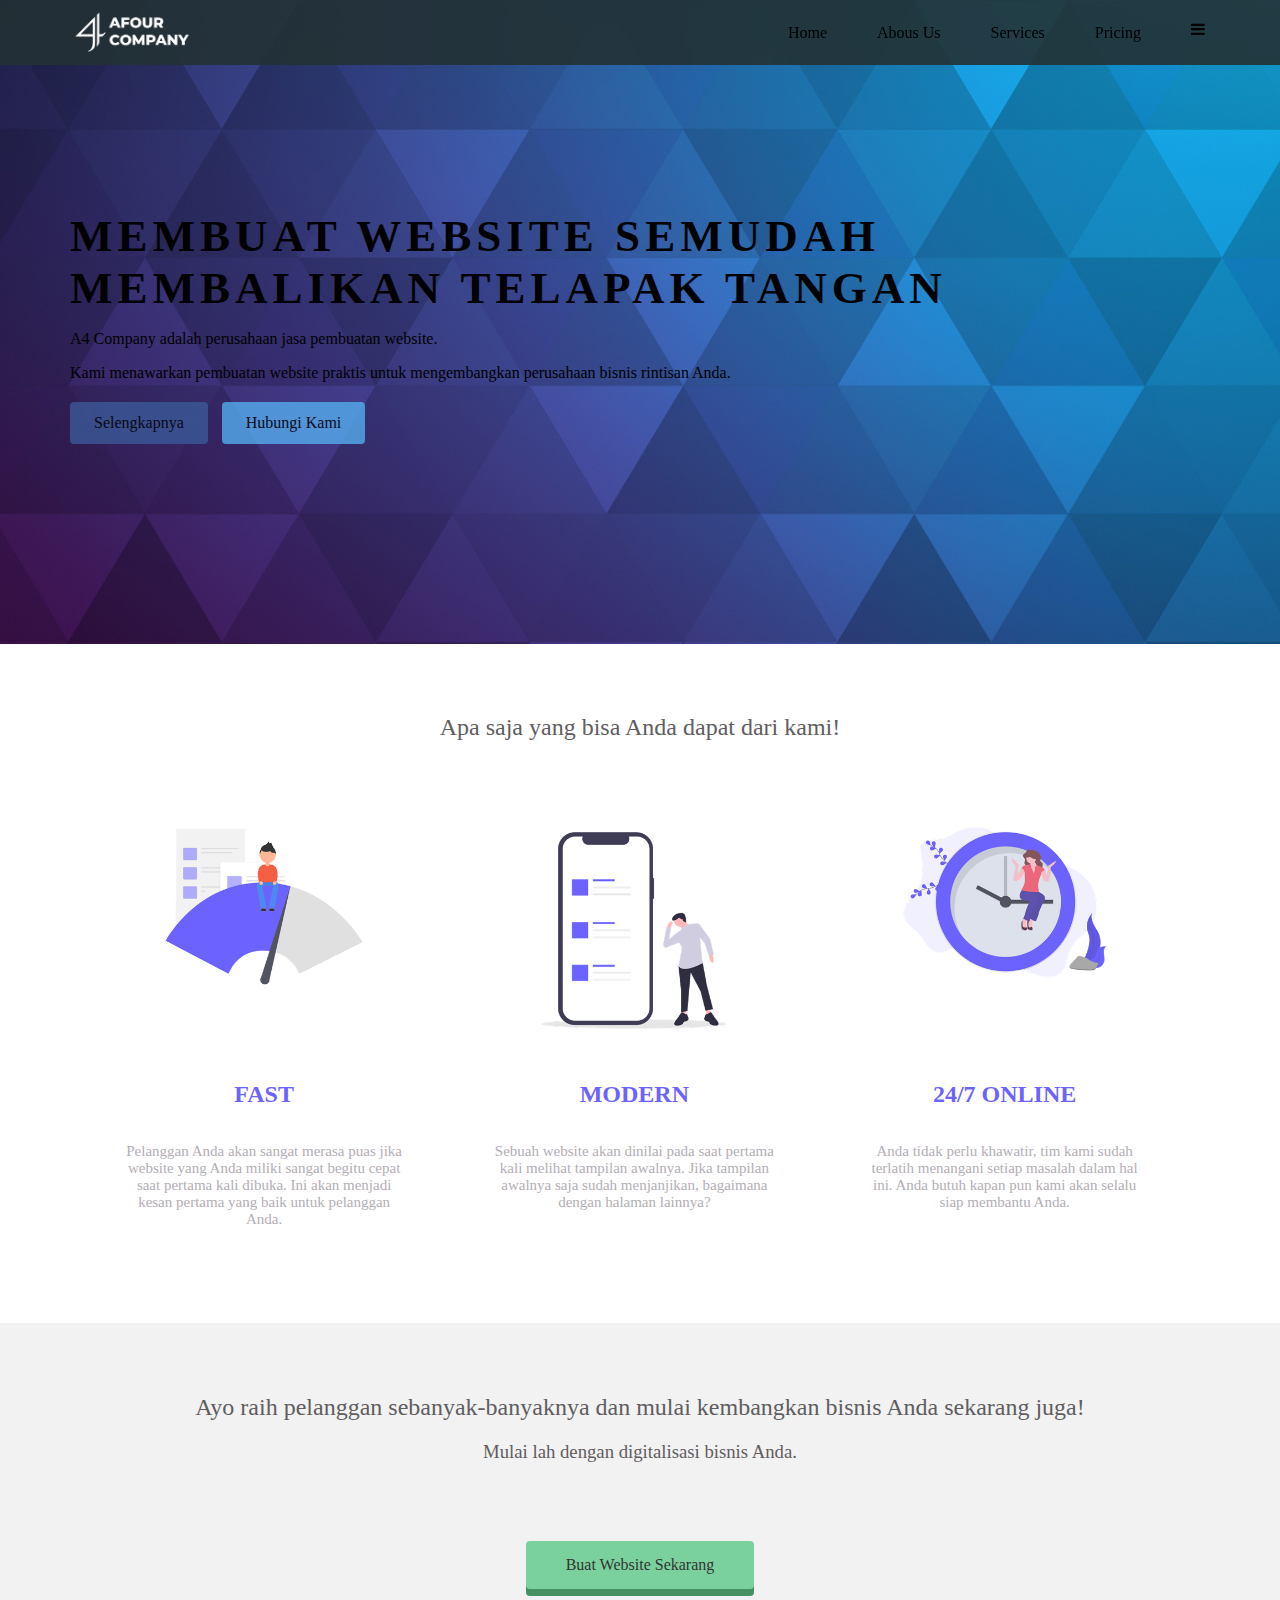
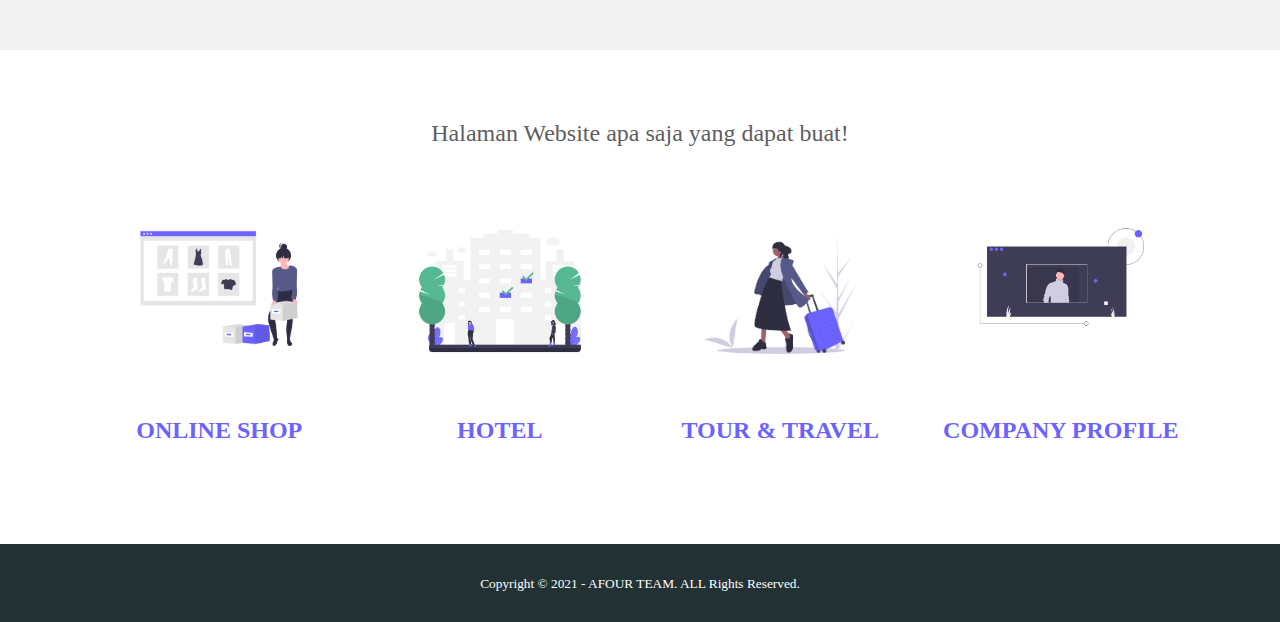
<file: index.html>
<!DOCTYPE html>
<html>
  <head>
    <meta charset="utf-8">
    <meta name="viewport" content="width=device-width initial-scale=1.0">
    <title>AFOUR Company</title>
    <link rel="stylesheet" href="stylesheet.css">
    <link rel="stylesheet" href="responsive.css">
    <link rel="stylesheet" href="https://maxcdn.bootstrapcdn.com/font-awesome/4.5.0/css/font-awesome.min.css">
  </head>

    <header>
      <div class="container">
        <div class="header-left">
          <img class="logo" src="afour white.png">
        </div>
        <span class="fa fa-bars menu-icon"></span>
        <div class="header-right">
          <a href="index.html">Home</a>
          <a href="#">Abous Us</a>
          <a href="#">Services</a>
          <a href="#">Pricing</a>
          <!-- <a href="#" class="login">Log in</a> -->
        </div>
      </div>
    </header>

    <div class="top-wrapper">
      <div class="container">
        <h1>MEMBUAT WEBSITE SEMUDAH MEMBALIKAN TELAPAK TANGAN</h1>
        <p>A4 Company adalah perusahaan jasa pembuatan website.</p>
        <p>Kami menawarkan pembuatan website praktis untuk mengembangkan perusahaan bisnis rintisan Anda.</p>
        <div class="btn-wrapper">
          <a href="#" class="btn more">Selengkapnya</a>
          <a href="#" class="btn call">Hubungi Kami</a>
        </div>
      </div>
    </div>

    <div class="service-wrapper">
    	<div class="container">
    		<div class="heading">
    			<h2>Apa saja yang bisa Anda dapat dari kami!</h2>
    		</div>
    		
        <div class="services"></div>
	    		<div class="service">
	    			<div class="service-icon">
	    				<img src="service-fast.png">
	    			</div>
            <h2>FAST</h2>
	    			<p class="text-contents">Pelanggan Anda akan sangat merasa puas jika website yang Anda miliki sangat begitu cepat saat pertama kali dibuka. Ini akan menjadi kesan pertama yang baik untuk pelanggan Anda.</p>
	    		</div>

	    		<div class="service">
	    			<div class="service-icon">
	    				<img src="service-modern.png">
	    				</div>
              <h2>MODERN</h2>
	    			<p class="text-contents">Sebuah website akan dinilai pada saat pertama kali melihat tampilan awalnya. Jika tampilan awalnya saja sudah menjanjikan, bagaimana dengan halaman lainnya?</p>
	    		</div>

	    		<div class="service">
	    			<div class="service-icon">
	    				<img src="service-time.png">
	    			</div>
            <h2>24/7 ONLINE</h2>
	    			<p class="text-contents">Anda tidak perlu khawatir, tim kami sudah terlatih menangani setiap masalah dalam hal ini. Anda butuh kapan pun kami akan selalu siap membantu Anda.</p>
	    		</div>
	    		<div class="clear"></div>
	    	</div>
    	</div>
    </div>

    <div class="message-wrapper">
    	<div class="container">
    		<div class="heading">
    			<h2>Ayo raih pelanggan sebanyak-banyaknya dan mulai kembangkan bisnis Anda sekarang juga!</h2>
    			<h3>Mulai lah dengan digitalisasi bisnis Anda.</h3>
    		</div>
    		<span class="btn message">Buat Website Sekarang</span>
    	</div>
    </div>  

    <div class="categorys-wrapper">
      <div class="container">
        <div class="heading">
          <h2>Halaman Website apa saja yang dapat buat!</h2>
        </div>

        <div class="categorys"></div>
          <div class="category">
            <div class="category-icon">
              <img src="category-shop.png" >
            </div>
            <h2>ONLINE SHOP</h2>
          </div>

          <div class="category">
            <div class="category-icon">
              <img src="category-hotel.png">
            </div>
            <h2>HOTEL</h2>
          </div>

          <div class="category">
            <div class="category-icon">
              <img src="category-travel.png">
            </div>
            <h2>TOUR & TRAVEL</h2>
          </div>

          <div class="category">
            <div class="category-icon">
              <img src="category-company.png">
            </div>
            <h2>COMPANY PROFILE</h2>
          </div>
          <div class="clear"></div>
        </div>
      </div>
    </div>

    <footer>
    	<div class="container">
    		<small>Copyright &copy; 2021 - AFOUR TEAM. ALL Rights Reserved.</small>
    	</div>
    </footer>
  </body>
</html>
</file>
<file: stylesheet.css>
* {
  box-sizing: border-box;
}

body {
  margin: 0;
  font-family: "Lucida Grande";
}

a {
  text-decoration: none;
}

.clear {
  clear: left;
}

.container {
  max-width: 1170px;
  width: 100%;
  padding: 0 15px;
  margin: 0 auto;
}

.top-wrapper {
  padding: 180px 0 180px 0; 
  background-image: url('bgPurple.jpg');
  /*background-size: cover; */
  color: #000000;
  text-align: left;
}

.top-wrapper h1 {
  font-size: 45px;
  letter-spacing: 5px;
  margin-bottom: 10px;
}

.top-wrapper p {
  margin-bottom: 3px;
}

.btn-wrapper {
  text-align: left;
  margin: 20px 0;
}

.btn-wrapper p {
  margin: 10px 0;
}

.more {
  background-color: #3b5998;
  margin-right: 10px;
}

.call{
  background-color: #55acee;
}

.btn {
  padding: 12px 24px;
  color: #000000;
  display: inline-block;
  opacity: 0.8;
  border-radius: 4px;
  text-align: center;
}

.btn:hover {
  opacity: 1;
}

.fa {
  margin-right: 5px;
}

header {
  height: 65px;
  width: 100%;
  background-color: rgba(34, 49, 52, 0.9);
  position :fixed;
  top: 0;
  z-index: 10;
}

.logo {
  width: 124px;
}

.header-left {
  float: left;
  height: 65px;
}

.header-right {
  float: right;
  margin-right: 25px;
}

.header-right a {
  line-height: 65px;
  padding: 0px 25px;
  color: #000000;
  display: block;
  float: left;
  transition: all 0.5s;
}

.header-right a:hover {
  background-color: rgba(255, 255, 255, 0.3);
}

.menu-icon {
  color: #000000;
  float: right;
  font-size: 25px;
  padding: 21px 0;
  display: none;
}

.service-wrapper {
  padding-bottom: 80px;
  padding-left: 5%;
  padding-right: 5%;
  background-color: white;
  text-align: center;
}

.heading {
  padding-top: 50px;
  padding-bottom: 50px;
  color: #5f5d60;
}

.heading h2 {
  font-weight: normal;
}

.service {
  float: left;
  width: 33%;
  padding: 0 5px;
}

.service h2 {
  color:#6C63FF;
}

.service-icon {
  position: relative;
  height: 250px;
  margin: 0 auto;
}

.service-icon img {
  width: 250px;
}

.text-contents {
  width: 80%;
  display: inline-block;
  margin-top: 15px;
  font-size: 15px;
  color: #b3aeb5;
}

.heading h3 {
  font-weight: normal;
}

.message-wrapper {
  border-bottom: 1px solid #eee;
  padding-top: 1px;
  padding-bottom: 10px;
  text-align: center;
  background-color: #F2F2F2;
}

.message {
  padding: 15px 40px;
  background-color: #5dca88;
  cursor: pointer;
  box-shadow: 0 7px #1a7940;
  margin-top: 10px;
  margin-bottom: 50px;
  -webkit-animation: bounce .3s infinite alternate;
  -moz-animation: bounce .3s infinite alternate;
  animation: bounce .3s infinite alternate;
}
@-webkit-keyframes bounce {
  to { -webkit-transform: scale(1.2); }
}
@-moz-keyframes bounce {
  to { -moz-transform: scale(1.2); }
}
@keyframes bounce {
  to { transform: scale(1.2); }
}

.message:active {
  position: relative;
  top: 7px;
  box-shadow: none;
}

.categorys-wrapper {
  padding-bottom: 80px;
  padding-left: 5%;
  padding-right: 5%;
  background-color: white;
  text-align: center;
}

.category {
  float: left;
  width: 25%;
  padding: 0 5px;
}

.category h2 {
  color: #6C63FF;
}

.category-icon {
  position: relative;
  height: 180px;
  margin: 0 auto;
}

.category-icon img {
  width: 200px;
}

footer {
  padding: 30px 0;
  background-color: rgba(34, 49, 52, 1);
  color: #fff;
  text-align: center;
}
</file>
<file: responsive.css>
@media all and (max-width: 1000px) {
  .service {
    width: 50%;
    margin-bottom: 50px;
  }

  .category {
    width: 50%;
    margin-bottom: 50px;
  }
  
  .top-wrapper h1 {
    font-size: 32px;
  }
  
  .heading h2 {
    font-size: 20px;
  }
}

@media all and (max-width: 670px) {
  .service {
    width: 100%;
    margin-bottom: 20px;
  }

  .category {
    width: 100%;
  }
  
  footer {
    text-align: center;
  }
  
  .btn {
    width: 100%;
  }
  
  .more {
    margin-bottom: 10px;
  }
  
  .top-wrapper {
    text-align: left;
  }
  
  .header-right {
    display: none;
  }

  .header-right a {
  	display: block;
  	text-align: center;
  }
  
  .menu-icon {
    display: block;
  }
  
  .top-wrapper h1 {
    font-size: 24px;
    line-height: 36px;
  }
  
  .top-wrapper p {
    font-size: 12px;
    line-height: 20px;
  }
}
</file>
